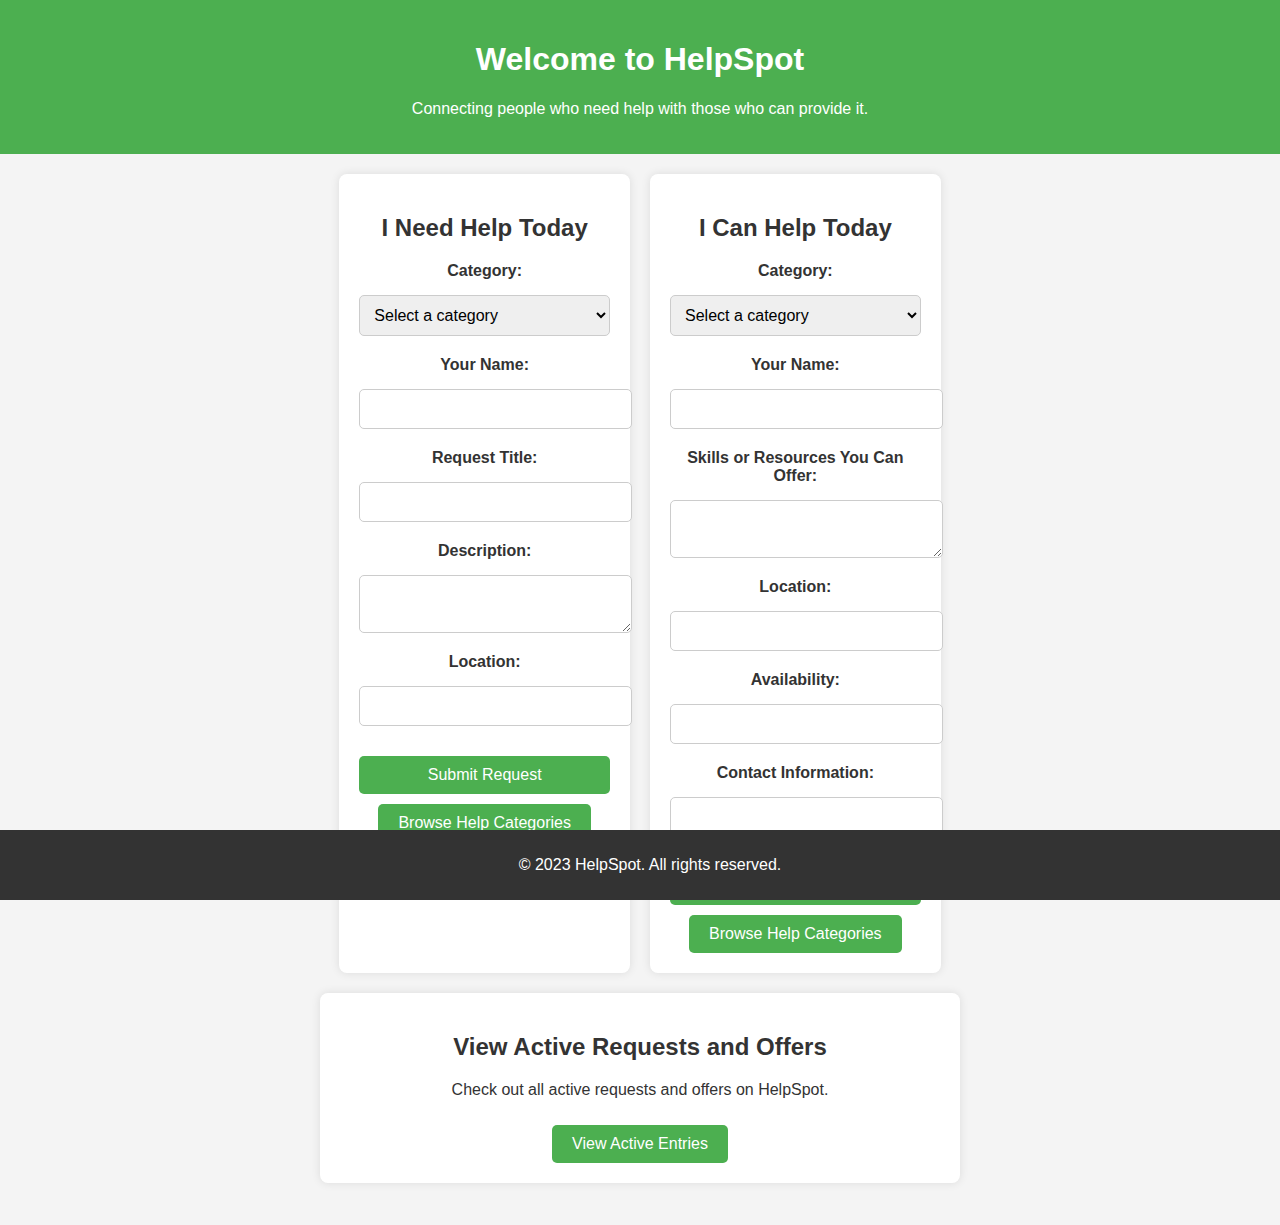
<file: index.html>
<!DOCTYPE html>
<html lang="en">
<head>
    <meta charset="UTF-8">
    <meta name="viewport" content="width=device-width, initial-scale=1.0">
    <title>HelpSpot - A Platform for Volunteering Help</title>
    <link rel="stylesheet" href="styles.css">
</head>
<body>
    <header>
        <h1>Welcome to HelpSpot</h1>
        <p>Connecting people who need help with those who can provide it.</p>
    </header>

    <main>
        <!-- Add a container for the two sections -->
        <div class="form-container">
            <section id="need-help">
                <h2>I Need Help Today</h2>
                <form id="request-form">
                    <label for="request-category">Category:</label>
                    <select id="request-category" name="category" required autocomplete="off">
                        <option value="" disabled selected>Select a category</option>
                        <option value="personal-time">Personal Time</option>
                        <option value="professional-advice">Professional Advice</option>
                        <option value="job-offers">Job Offers</option>
                        <option value="other">Other</option>
                    </select>
                
                    <label for="request-name">Your Name:</label>
                    <input type="text" id="request-name" name="name" required autocomplete="name">
                
                    <label for="title">Request Title:</label>
                    <input type="text" id="title" name="title" required autocomplete="off">
                
                    <label for="description">Description:</label>
                    <textarea id="description" name="description" required autocomplete="off"></textarea>
                
                    <label for="request-location">Location:</label>
                    <input type="text" id="request-location" name="location" required autocomplete="address-level2">
                
                    <button type="submit">Submit Request</button>
                </form>
                <button onclick="location.href='categories.html'">Browse Help Categories</button>
            </section>

            <section id="can-help">
                <h2>I Can Help Today</h2>
                <form id="help-form">
                    <label for="help-category">Category:</label>
                    <select id="help-category" name="category" required autocomplete="off">
                        <option value="" disabled selected>Select a category</option>
                        <option value="personal-time">Personal Time</option>
                        <option value="professional-advice">Professional Advice</option>
                        <option value="job-offers">Job Offers</option>
                        <option value="other">Other</option>
                    </select>
                
                    <label for="help-name">Your Name:</label>
                    <input type="text" id="help-name" name="name" required autocomplete="name">
                
                    <label for="skills">Skills or Resources You Can Offer:</label>
                    <textarea id="skills" name="skills" required autocomplete="off"></textarea>
                
                    <label for="help-location">Location:</label>
                    <input type="text" id="help-location" name="location" required autocomplete="address-level2">
                
                    <label for="availability">Availability:</label>
                    <input type="text" id="availability" name="availability" required autocomplete="off">
                
                    <label for="contact">Contact Information:</label>
                    <input type="text" id="contact" name="contact" required autocomplete="email">
                
                    <button type="submit">Offer Help</button>
                </form>
                <button onclick="location.href='categories.html'">Browse Help Categories</button>
            </section>
        </div>

        <!-- Active Requests and Offers Section -->
        <section>
            <h2>View Active Requests and Offers</h2>
            <p>Check out all active requests and offers on HelpSpot.</p>
            <a href="active-entries.html"><button>View Active Entries</button></a>
        </section>
    </main>

    <footer>
        <p>&copy; 2023 HelpSpot. All rights reserved.</p>
    </footer>

    <script src="scripts.js"></script>
</body>
</html>
</file>
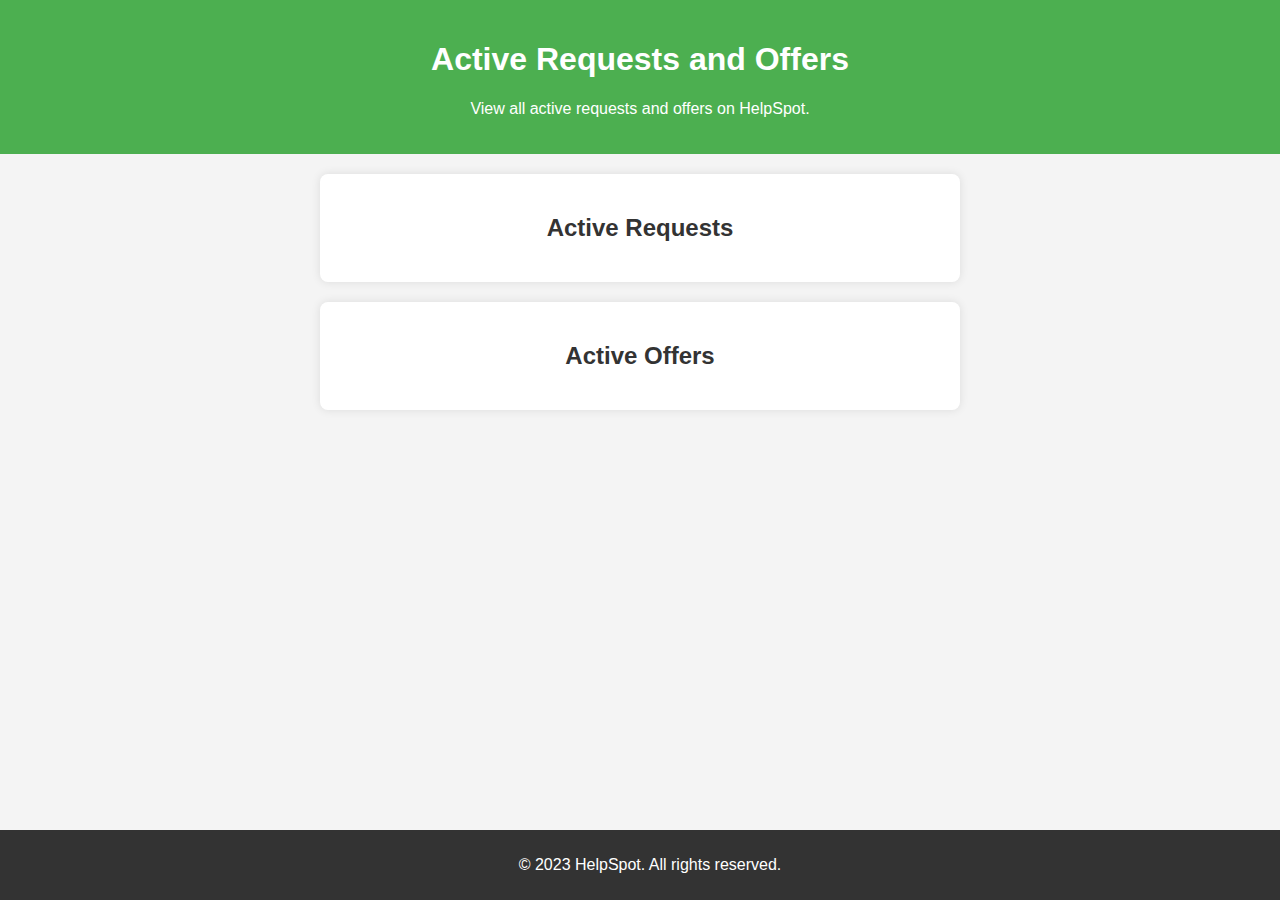
<file: active-entries.html>
<!DOCTYPE html>
<html lang="en">
<head>
    <meta charset="UTF-8">
    <meta name="viewport" content="width=device-width, initial-scale=1.0">
    <title>Active Requests and Offers - HelpSpot</title>
    <link rel="stylesheet" href="styles.css">
</head>
<body>
    <header>
        <h1>Active Requests and Offers</h1>
        <p>View all active requests and offers on HelpSpot.</p>
    </header>

    <main>
        <section id="active-requests">
            <h2>Active Requests</h2>
            <div id="requests-list"></div>
        </section>

        <section id="active-offers">
            <h2>Active Offers</h2>
            <div id="offers-list"></div>
        </section>
    </main>

    <footer>
        <p>&copy; 2023 HelpSpot. All rights reserved.</p>
    </footer>

    <script src="scripts.js"></script>
</body>
</html>
</file>
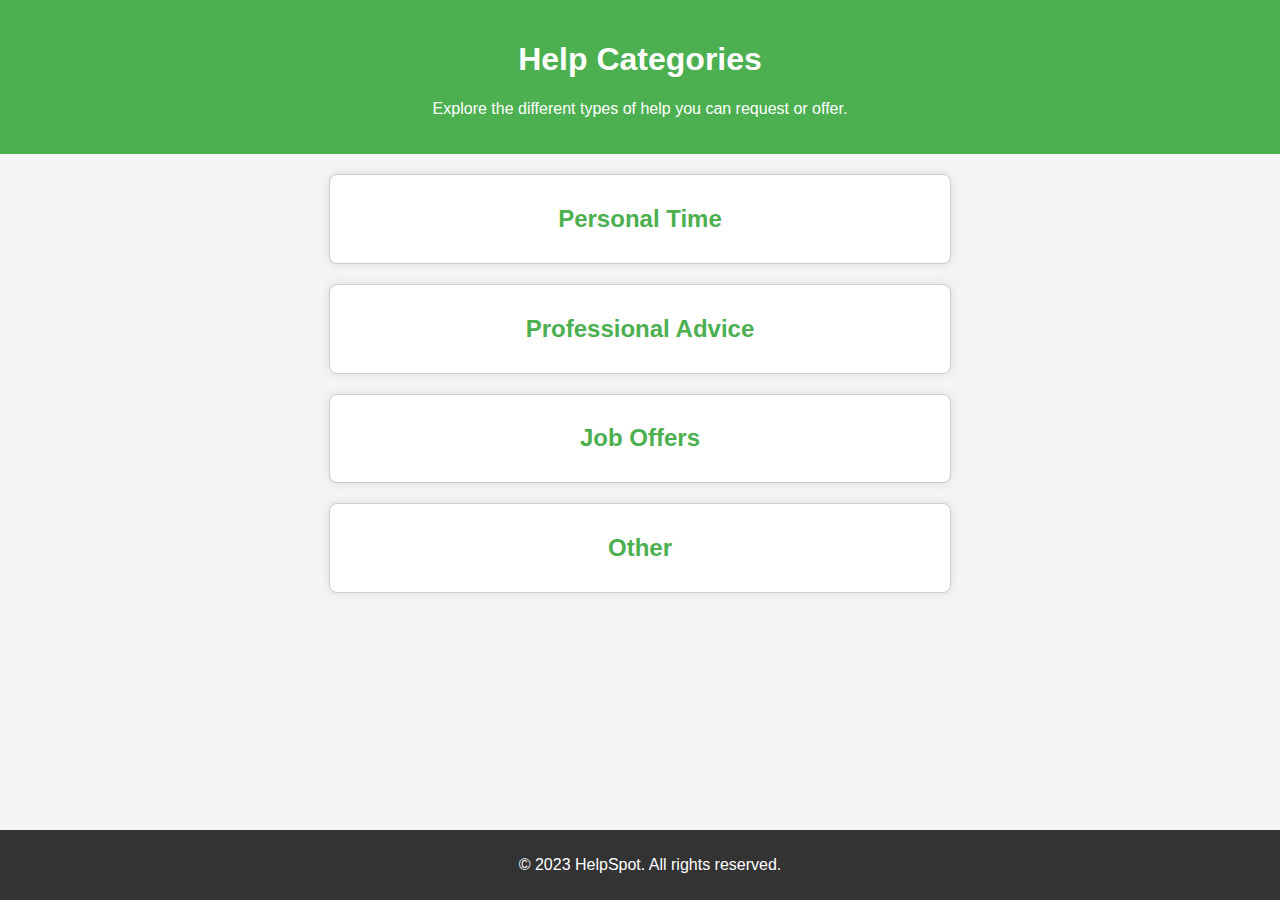
<file: categories.html>
<!DOCTYPE html>
<html lang="en">
<head>
    <meta charset="UTF-8">
    <meta name="viewport" content="width=device-width, initial-scale=1.0">
    <title>Help Categories - HelpSpot</title>
    <link rel="stylesheet" href="styles.css">
</head>
<body>
    <header>
        <h1>Help Categories</h1>
        <p>Explore the different types of help you can request or offer.</p>
    </header>

    <main>
        <section class="category">
            <h2 onclick="toggleSection('personal-time')">Personal Time</h2>
            <div id="personal-time" class="content">
                <ul>
                    <li>Pet Sitting</li>
                    <li>Relocation Help</li>
                    <li>Party Arrangement</li>
                    <li>Real-Time Calls (e.g., Recipe Help)</li>
                </ul>
            </div>
        </section>

        <section class="category">
            <h2 onclick="toggleSection('professional-advice')">Professional Advice</h2>
            <div id="professional-advice" class="content">
                <ul>
                    <li>Legal Advice</li>
                    <li>Financial Advice</li>
                    <li>Medical Advice</li>
                    <li>Other Professional Advice</li>
                </ul>
            </div>
        </section>

        <section class="category">
            <h2 onclick="toggleSection('job-offers')">Job Offers</h2>
            <div id="job-offers" class="content">
                <ul>
                    <li>One-Day Tasks (e.g., Mow the Lawn)</li>
                    <li>Side Hustles (P2P or B2P)</li>
                </ul>
            </div>
        </section>

        <section class="category">
            <h2 onclick="toggleSection('other')">Other</h2>
            <div id="other" class="content">
                <ul>
                    <li>Miscellaneous Requests</li>
                </ul>
            </div>
        </section>
    </main>

    <footer>
        <p>&copy; 2023 HelpSpot. All rights reserved.</p>
    </footer>

    <script src="scripts.js"></script>
</body>
</html>
</file>
<file: styles.css>
/* General styles */
body {
    font-family: Arial, sans-serif;
    margin: 0;
    padding: 0;
    background-color: #f4f4f4;
    color: #333;
}

header {
    background-color: #4CAF50;
    color: white;
    padding: 20px;
    text-align: center;
}

main {
    display: flex;
    flex-direction: column;
    align-items: center;
    padding: 20px;
}

section {
    background-color: white;
    padding: 20px;
    border-radius: 8px;
    box-shadow: 0 0 10px rgba(0, 0, 0, 0.1);
    width: 80%;
    max-width: 600px;
    margin-bottom: 20px;
    text-align: center;
}

/* Form styles */
form {
    display: flex;
    flex-direction: column;
    gap: 10px;
}

label {
    font-weight: bold;
    margin-bottom: 5px;
}

input, textarea, select {
    padding: 10px;
    border: 1px solid #ccc;
    border-radius: 5px;
    font-size: 16px;
    width: 100%;
    margin-bottom: 10px;
}

input:focus, textarea:focus, select:focus {
    outline: none;
    border-color: #4CAF50;
    box-shadow: 0 0 5px rgba(76, 175, 80, 0.5);
}

/* Button styles */
button {
    background-color: #4CAF50;
    color: white;
    border: none;
    padding: 10px 20px;
    border-radius: 5px;
    cursor: pointer;
    font-size: 16px;
    margin-top: 10px;
}

button:hover {
    background-color: #45a049;
}

/* Footer styles */
footer {
    text-align: center;
    padding: 10px;
    background-color: #333;
    color: white;
    position: fixed;
    bottom: 0;
    width: 100%;
}

/* Styles for displayed requests and offers */
.request-item, .offer-item {
    background-color: white;
    padding: 15px;
    border-radius: 8px;
    box-shadow: 0 0 10px rgba(0, 0, 0, 0.1);
    margin-bottom: 10px;
}

.request-item h3, .offer-item h3 {
    margin-top: 0;
    color: #4CAF50;
}

/* Collapsible section styles (for categories.html) */
.category {
    margin-bottom: 20px;
    border: 1px solid #ccc;
    border-radius: 8px;
    padding: 10px;
    background-color: white;
}

.category h2 {
    cursor: pointer;
    color: #4CAF50;
}

.category h2:hover {
    text-decoration: underline;
}

.content {
    display: none; /* Hidden by default */
    margin-top: 10px;
}

.content ul {
    list-style-type: disc;
    margin-left: 20px;
}
/* Styles for active-entries.html */
#active-requests, #active-offers {
    margin-bottom: 20px;
}

#requests-list, #offers-list {
    display: flex;
    flex-direction: column;
    gap: 10px;
}

.request-item, .offer-item {
    background-color: white;
    padding: 15px;
    border-radius: 8px;
    box-shadow: 0 0 10px rgba(0, 0, 0, 0.1);
}

.request-item h3, .offer-item h3 {
    margin-top: 0;
    color: #4CAF50;
}
/* General styles */
body {
    font-family: Arial, sans-serif;
    margin: 0;
    padding: 0;
    background-color: #f4f4f4;
    color: #333;
}

header {
    background-color: #4CAF50;
    color: white;
    padding: 20px;
    text-align: center;
}

main {
    padding: 20px;
}

/* Container for the two forms */
.form-container {
    display: flex; /* Use Flexbox to align sections side by side */
    gap: 20px; /* Add space between the two sections */
}

/* Styles for each form section */
#need-help, #can-help {
    flex: 1; /* Each section takes equal width */
    background-color: white;
    padding: 20px;
    border-radius: 8px;
    box-shadow: 0 0 10px rgba(0, 0, 0, 0.1);
}

/* Form styles */
form {
    display: flex;
    flex-direction: column;
    gap: 10px;
}

label {
    font-weight: bold;
    margin-bottom: 5px;
}

input, textarea, select {
    padding: 10px;
    border: 1px solid #ccc;
    border-radius: 5px;
    font-size: 16px;
    width: 100%;
    margin-bottom: 10px;
}

input:focus, textarea:focus, select:focus {
    outline: none;
    border-color: #4CAF50;
    box-shadow: 0 0 5px rgba(76, 175, 80, 0.5);
}

/* Button styles */
button {
    background-color: #4CAF50;
    color: white;
    border: none;
    padding: 10px 20px;
    border-radius: 5px;
    cursor: pointer;
    font-size: 16px;
    margin-top: 10px;
}

button:hover {
    background-color: #45a049;
}

/* Footer styles */
footer {
    text-align: center;
    padding: 10px;
    background-color: #333;
    color: white;
    position: fixed;
    bottom: 0;
    width: 100%;
}
</file>
